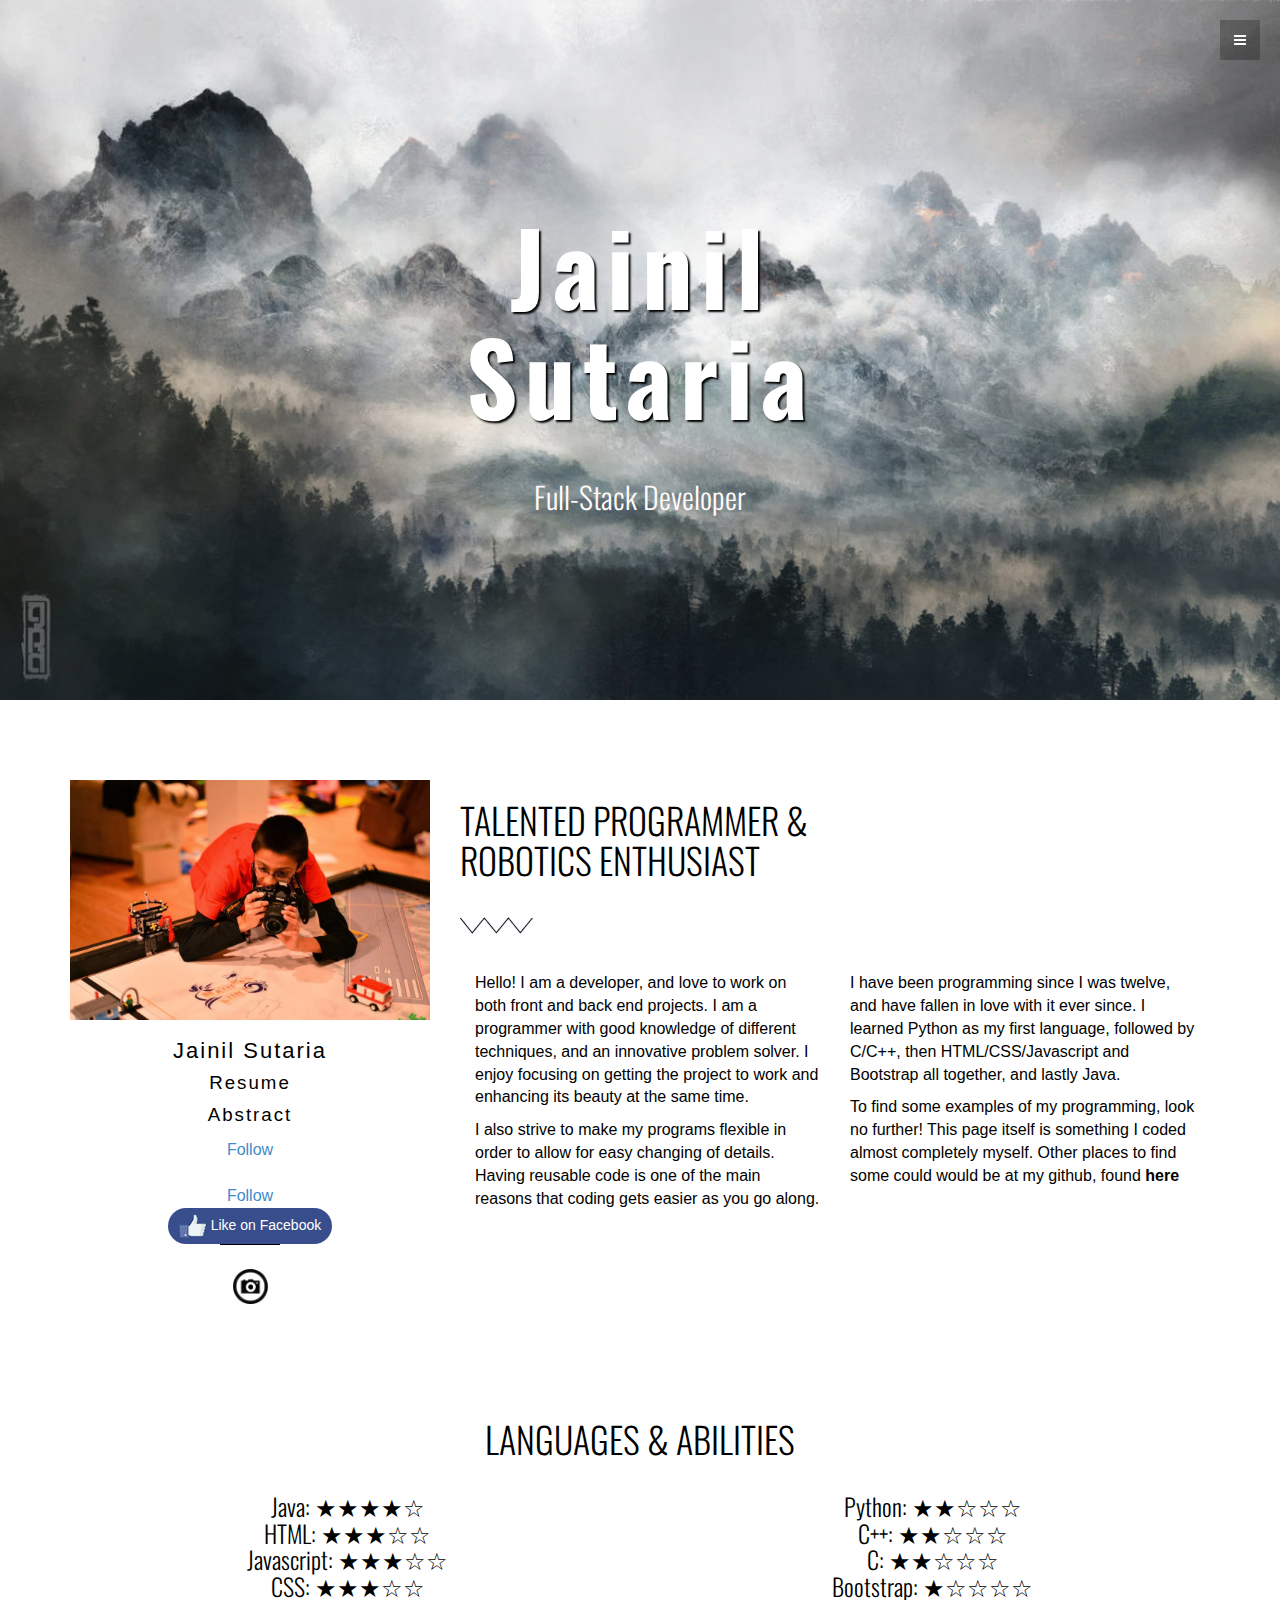
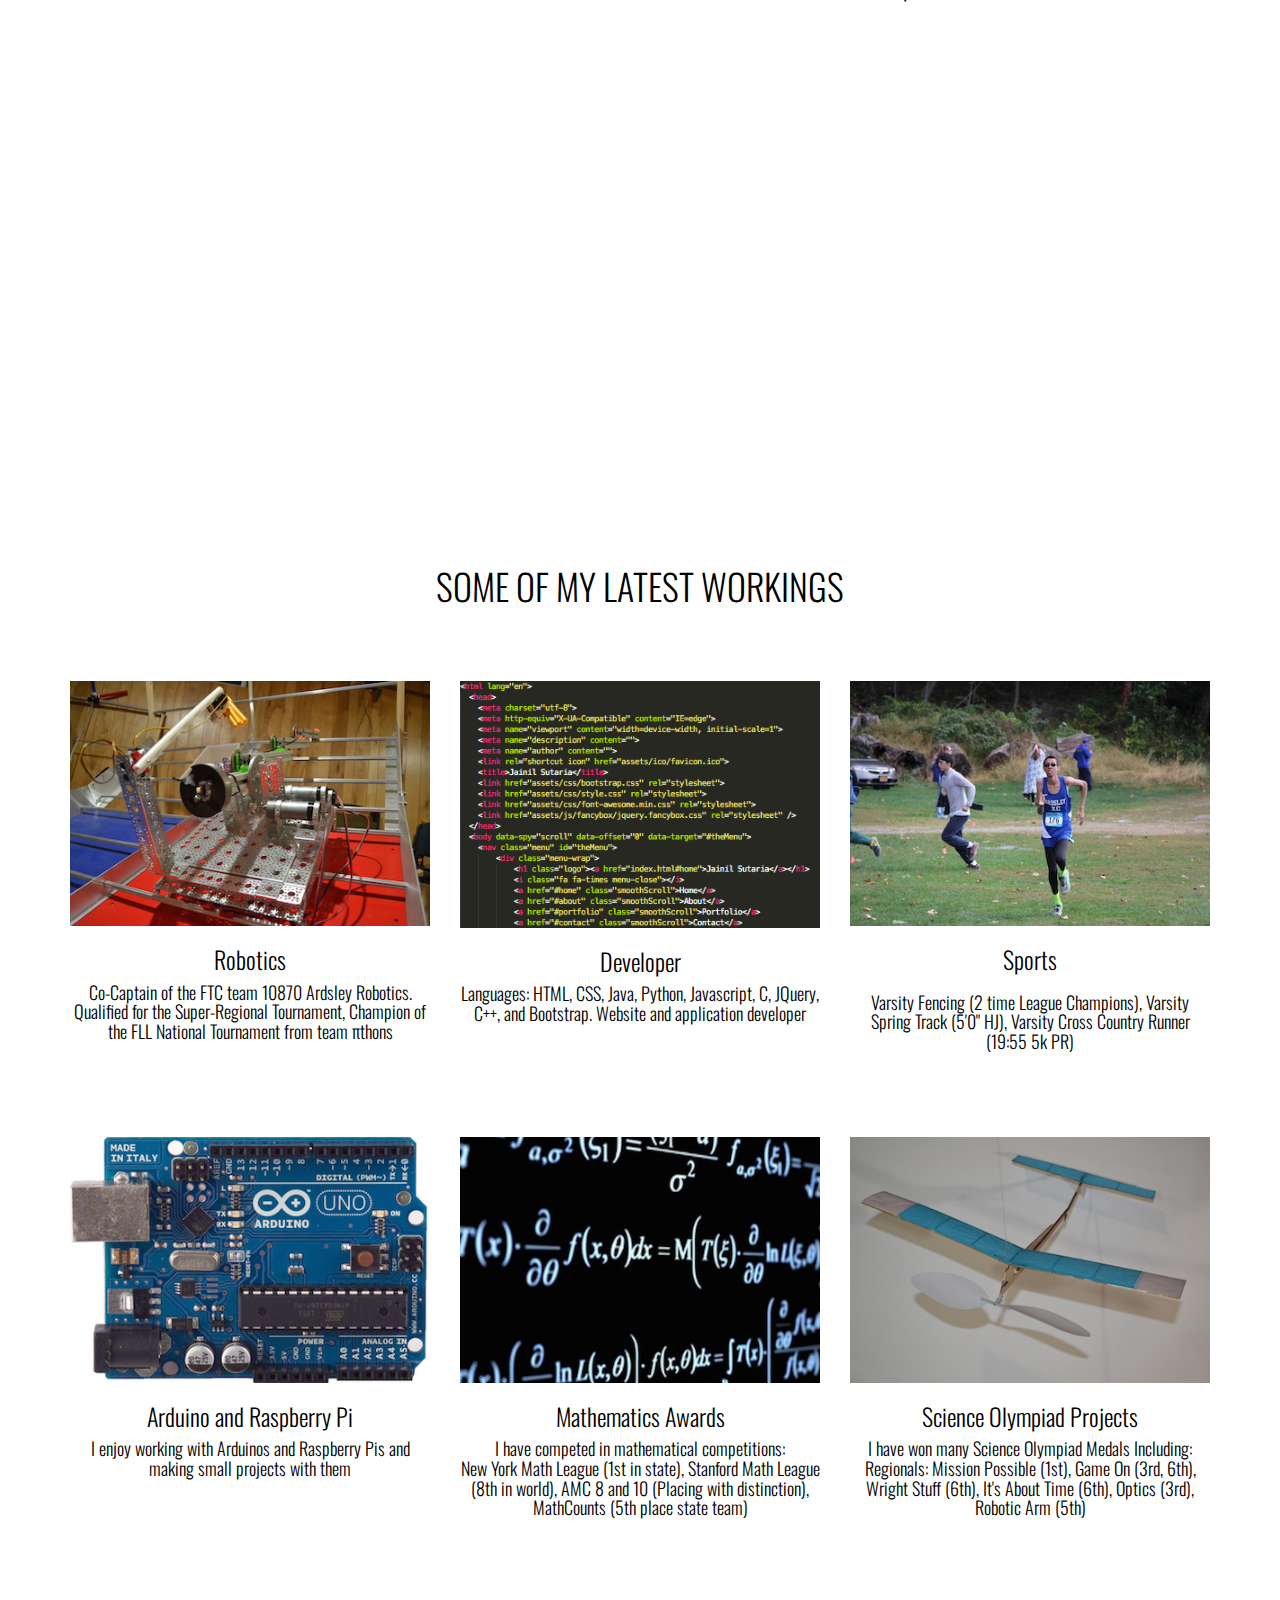
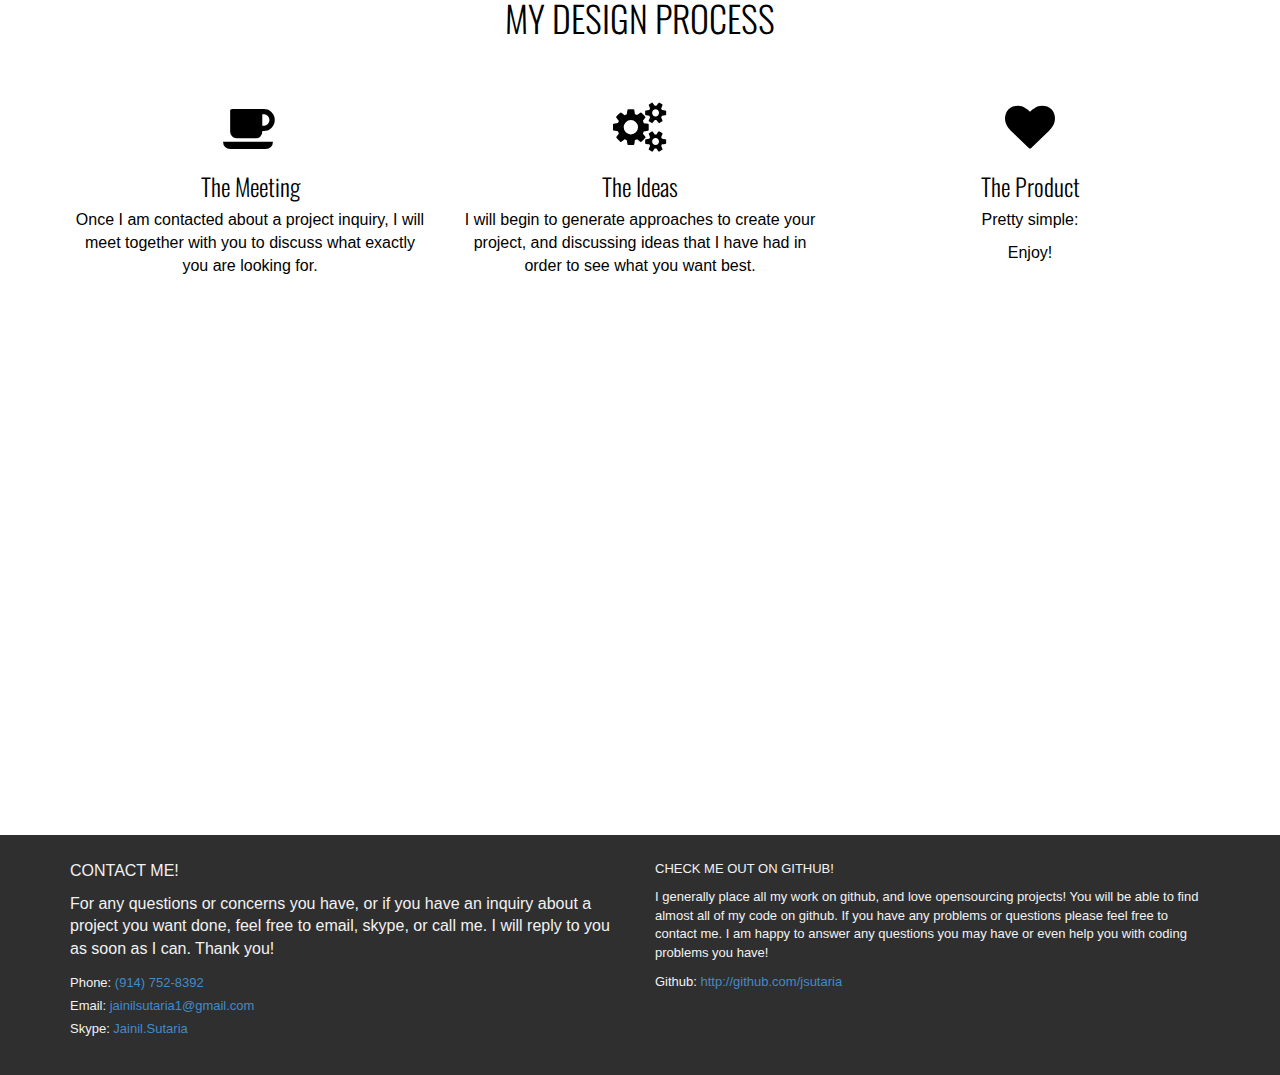
<file: index.html>
<!DOCTYPE html>
<html lang="en">
<head>
	<meta charset="utf-8">
	<meta http-equiv="X-UA-Compatible" content="IE=edge">
	<meta name="description" content="">
	<meta name="author" content="">
	<meta name="viewport" content="width=device-width, initial-scale=1, maximum-scale=1, user-scalable=no">
	<link rel="shortcut icon" href="assets/ico/favicon.ico">
	<title>Jainil Sutaria</title>
	<link href="assets/css/bootstrap.css" rel="stylesheet">
	<link href="assets/css/style.css" rel="stylesheet">
	<link href="assets/css/font-awesome.min.css" rel="stylesheet">
	<link href="assets/js/fancybox/jquery.fancybox.css" rel="stylesheet" />
</head>


<body data-spy="scroll" data-offset="0" data-target="#theMenu">

	<div id="fb-root"></div>

	<nav class="menu" id="theMenu">
		<div class="menu-wrap">

			<h1 class="logo"><a href="index.html#home">Jainil Sutaria</a></h1>
			<i class="fa fa-times menu-close"></i>
			<a href="#home" class="smoothScroll">Home</a>
			<a href="#about" class="smoothScroll">About</a>
			<a href="#portfolio" class="smoothScroll">Portfolio</a>
			<a href="#contact" class="smoothScroll">Contact</a>
		</div>

		<div id="menuToggle"><i class="fa fa-bars"></i></div>
	</nav>


	<section id="home" name="home"></section>
	<div id="headerwrap">
		<div class="container">
			<div class="row">
				<div class="col-md-6 col-md-offset-3">
					<div style="color:snow">
						<h1>Jainil Sutaria</h1>
						<h2>Full-Stack Developer</h2>
						<br>
					</div>
				</div>
			</div>
		</div>
	</div>
	<section id="about" name="about"></section>
	<div id="aboutwrap">
		<div class="container">
			<div class="row">
				<div class="col-lg-4 name">
					<img class="img-responsive" src="assets/img/pic.png">
					<p>Jainil Sutaria <small><br/><a href="resume.html"><font color="black">Resume</font></a><br/><a href="abstract.html"><font color="black">Abstract</font></a></small> </p>
					<a class="github-button" href="https://github.com/jsutaria" data-style="mega" data-count-href="/jsutaria/followers" data-count-api="/users/jsutaria#followers" data-count-aria-label="# followers on GitHub" aria-label="Follow @jsutaria on GitHub">Follow </a><br/>
					<div class="g-follow" data-annotation="bubble" data-height="24" data-href="//plus.google.com/u/0/108502772516152455380" data-rel="author"></div><br/>
					<a href="https://twitter.com/jainilsutaria1" class="twitter-follow-button" data-show-count="false" data-size="large">Follow</a> <script>!function(d,s,id){var js,fjs=d.getElementsByTagName(s)[0],p=/^http:/.test(d.location)?'http':'https';if(!d.getElementById(id)){js=d.createElement(s);js.id=id;js.src=p+'://platform.twitter.com/widgets.js';fjs.parentNode.insertBefore(js,fjs);}}(document, 'script', 'twitter-wjs');</script>
					<div class="f-like">
						<a  href="https://www.facebook.com/jainilsutaria1/"><button type="button" class="btn"><img src="assets/img/facebook.png">&nbspLike on Facebook</button></a>
						<br>
					</div>
					<div class="name-label"></div>
				</div>
				<div class="col-lg-8 name-desc">
					<h1>TALENTED PROGRAMMER & <br/>ROBOTICS ENTHUSIAST</h1>
						<div class="name-zig"></div>

						<div class="col-md-6">

							<p>Hello! I am a developer, and love to work on both front and back end projects. I am a programmer with good knowledge of different techniques, and an innovative problem solver. I enjoy focusing on getting the project to work and enhancing its beauty at the same time.</p>
							<p>I also strive to make my programs flexible in order to allow for easy changing of details. Having reusable code is one of the main reasons that coding gets easier as you go along.</p>
						</div>
						<div class="col-md-6">
							<p>I have been programming since I was twelve, and have fallen in love with it ever since. I learned Python as my first language, followed by C/C++, then HTML/CSS/Javascript and Bootstrap all together, and lastly Java. </p>
							<p>To find some examples of my programming, look no further! This page itself is something I coded almost completely myself. Other places to find some could would be at my github, found <a href="https://github.com/jsutaria"><font color="black"><b>here</b></font></a></p>
						</div>
					</div>
				</div>
				<div class="row mt centered" align="center">
					<h1>LANGUAGES & ABILITIES</h1>
					<h3>
						<div class="col-md-6 proc">
							<span>Java: </span><span class="stars">★★★★☆</span> <br/>
							<span>HTML: </span><span class="stars">★★★☆☆</span> <br/>
							<span>Javascript: </span><span class="stars">★★★☆☆</span> <br/>
							<span>CSS: </span><span class="stars">★★★☆☆</span> <br/>
						</div>
						<div class="col-md-6 proc">
							<span>Python: </span><span class="stars">★★☆☆☆</span> <br/>
							<span>C++: </span><span class="stars">★★☆☆☆</span> <br/>
							<span>C: </span><span class="stars">★★☆☆☆</span> <br/>
							<span>Bootstrap: </span><span class="stars">★☆☆☆☆</span> <br/>
						</div>
					</h3>
				</div>
			</div>
			<div class="sep about" data-stellar-background-ratio="0.5"></div>
			<section id="portfolio" name="portfolio"></section>
			<div id="portfoliowrap">
				<div class="container">
					<div class="row">
						<h1>SOME OF MY LATEST WORKINGS</h1>
						<div class="col-lg-4 col-md-4 col-sm-4 col-xs-12 desc">
							<div class="project-wrapper">
								<div class="project">
									<div class="photo-wrapper">
										<div class="photo">
											<a class="fancybox" href="assets/img/portfolio/port01.jpg"><img class="img-responsive" src="assets/img/portfolio/port01.jpg" alt=""></a>
										</div>
										<div class="overlay"></div>
									</div>
								</div>
							</div>
							<div align="center">
								<h3>Robotics</h3>
								<h4>Co-Captain of the FTC team 10870 Ardsley Robotics. Qualified for the Super-Regional Tournament, Champion of the FLL National Tournament from team πthons</h4>
							</div>
						</div>
						<div class="col-lg-4 col-md-4 col-sm-4 col-xs-12 desc">
							<div class="project-wrapper">
								<div class="project">
									<div class="photo-wrapper">
										<div class="photo">
											<a class="fancybox" href="assets/img/portfolio/port02.jpg"><img class="img-responsive" src="assets/img/portfolio/port02.jpg" alt=""></a>
										</div>
										<div class="overlay"></div>
									</div>
								</div>
							</div>
							<div align="center">
								<h3>Developer</h3>
								<h4>Languages: HTML, CSS, Java, Python, Javascript, C, JQuery, C++, and Bootstrap. Website and application developer
								</h4>
							</div>
						</div>
						<div class="col-lg-4 col-md-4 col-sm-4 col-xs-12 desc">
							<div class="project-wrapper">
								<div class="project">
									<div class="photo-wrapper">
										<div class="photo">
											<a class="fancybox" href="assets/img/portfolio/port03.jpg"><img class="img-responsive" src="assets/img/portfolio/port03.jpg" alt=""></a>
										</div>
										<div class="overlay"></div>
									</div>
								</div>
							</div>
							<div align="center">
								<h3>Sports<h3>
									<h4>Varsity Fencing (2 time League Champions), Varsity Spring Track (5'0" HJ), Varsity Cross Country Runner (19:55 5k PR)</h4>
								</div>
							</div>
						</div>

						<div class="row mt">
							<div class="col-lg-4 col-md-4 col-sm-4 col-xs-12 desc">
								<div class="project-wrapper">
									<div class="project">
										<div class="photo-wrapper">
											<div class="photo">
												<a class="fancybox" href="assets/img/portfolio/port04.jpg"><img class="img-responsive" src="assets/img/portfolio/port04.jpg" alt=""></a>
											</div>
											<div class="overlay"></div>
										</div>
									</div>
								</div>
								<div align="center">
									<h3>Arduino and Raspberry Pi</h3>
									<h4>I enjoy working with Arduinos and Raspberry Pis and making small projects with them</h4>
								</div>
							</div>

							<div class="col-lg-4 col-md-4 col-sm-4 col-xs-12 desc">
								<div class="project-wrapper">
									<div class="project">
										<div class="photo-wrapper">
											<div class="photo">
												<a class="fancybox" href="assets/img/portfolio/port05.jpg"><img class="img-responsive" src="assets/img/portfolio/port05.jpg" alt=""></a>
											</div>
											<div class="overlay"></div>
										</div>
									</div>
								</div>
								<div align="center">
									<h3>Mathematics Awards</h3>
									<h4>I have competed in mathematical competitions:<br/>
										New York Math League (1st in state), Stanford Math League (8th in world), AMC 8 and 10 (Placing with distinction), MathCounts (5th place state team)</h4>
									</div>
								</div>

								<div class="col-lg-4 col-md-4 col-sm-4 col-xs-12 desc">
									<div class="project-wrapper">
										<div class="project">
											<div class="photo-wrapper">
												<div class="photo">
													<a class="fancybox" href="assets/img/portfolio/port06.jpg"><img class="img-responsive" src="assets/img/portfolio/port06.jpg" alt=""></a>
												</div>
												<div class="overlay"></div>
											</div>
										</div>
									</div>
									<div align="center">
										<h3>Science Olympiad Projects</h3>
										<h4>
											I have won many Science Olympiad Medals Including:
											Regionals: Mission Possible (1st), Game On (3rd, 6th), Wright Stuff (6th), It's About Time (6th), Optics (3rd), Robotic Arm (5th)<br/>
										</h4>
									</div>
								</div>
							</div>
						</div>
						<div class="container">
							<div class="row mt centered">
								<h1>MY DESIGN PROCESS</h1>
								<div class="col-lg-4 proc">
									<i class="fa fa-coffee"></i>
									<h3>The Meeting</h3>
									<p>Once I am contacted about a project inquiry, I will meet together with you to discuss what exactly you are looking for.</p>
								</div>
								<div class="col-lg-4 proc">
									<i class="fa fa-cogs"></i>
									<h3>The Ideas</h3>
									<p>I will begin to generate approaches to create your project, and discussing ideas that I have had in order to see what you want best.</p>
								</div>
								<div class="col-lg-4 proc">
									<i class="fa fa-heart"></i>
									<h3>The Product</h3>
									<p>Pretty simple:</p>
									<p>Enjoy!</p>
								</div>

							</div>
						</div>
					</div>


					<div class="sep portfolio" data-stellar-background-ratio="0.5"></div>


					<section id="contact" name="contact"></section>

					<div id="contactwrap">
						<div class="container">
							<div class="row">
								<div class="col-lg-6">
									<p>CONTACT ME!</p>
									<p>For any questions or concerns you have, or if you have an inquiry about a project you want done, feel free to email, skype, or call me. I will reply to you as soon as I can. Thank you!</p>
									<p>
										<small>Phone: <a href="tel:+19147528392">(914) 752-8392</a><br/>
											Email: <a href="mailto:jainilsutaria1@gmail.com">jainilsutaria1@gmail.com</a><br/>
											Skype: <a href="skype:jainil.sutaria?call">Jainil.Sutaria</a></p>

										</div>
										<div class="col-lg-6">
											<p>CHECK ME OUT ON GITHUB!</p>
											<p>I generally place all my work on github, and love opensourcing projects! You will be able to find almost all of my code on github. If you have any problems or questions please feel free to contact me. I am happy to answer any questions you may have or even help you with coding problems you have!</p>
											<p>
												<small>Github: <a href="http://github.com/jsutaria">http://github.com/jsutaria</a> </p>

												</div>


											</div>
										</div>
									</div>

									<script src="https://ajax.googleapis.com/ajax/libs/jquery/1.11.0/jquery.min.js"></script>

									<script>
									$(document).ready(function(){
										$( ".stars" ).hover(function(){
											$(this).css("letter-spacing", 6);
										}, function(){
											$(this).css("letter-spacing", 0);
										});
									});
									</script>
									<script src="assets/js/classie.js"></script>
									<script src="assets/js/bootstrap.min.js"></script>
									<script src="assets/js/smoothscroll.js"></script>
									<script src="assets/js/jquery.stellar.min.js"></script>
									<script src="assets/js/fancybox/jquery.fancybox.js"></script>
									<script src="assets/js/main.js"></script>
									<script>
									$(function(){
										$.stellar({
											horizontalScrolling: false,
											verticalOffset: 40
										});
									});
									</script>

									<script type="text/javascript">
									$(function() {

										jQuery(".fancybox").fancybox();
									});
									</script>

									<script>
									(function(i,s,o,g,r,a,m){i['GoogleAnalyticsObject']=r;i[r]=i[r]||function(){
										(i[r].q=i[r].q||[]).push(arguments)},i[r].l=1*new Date();a=s.createElement(o),
										m=s.getElementsByTagName(o)[0];a.async=1;a.src=g;m.parentNode.insertBefore(a,m)
									})(window,document,'script','//www.google-analytics.com/analytics.js','ga');

									ga('create', 'UA-73694485-1', 'auto');
									ga('send', 'pageview');
									</script>
									<script src="https://apis.google.com/js/platform.js" async defer></script>

									<script async defer id="github-bjs" src="https://buttons.github.io/buttons.js"></script>
									<script src="https://apis.google.com/js/platform.js" async defer></script>

								</body>
								</html>
</file>
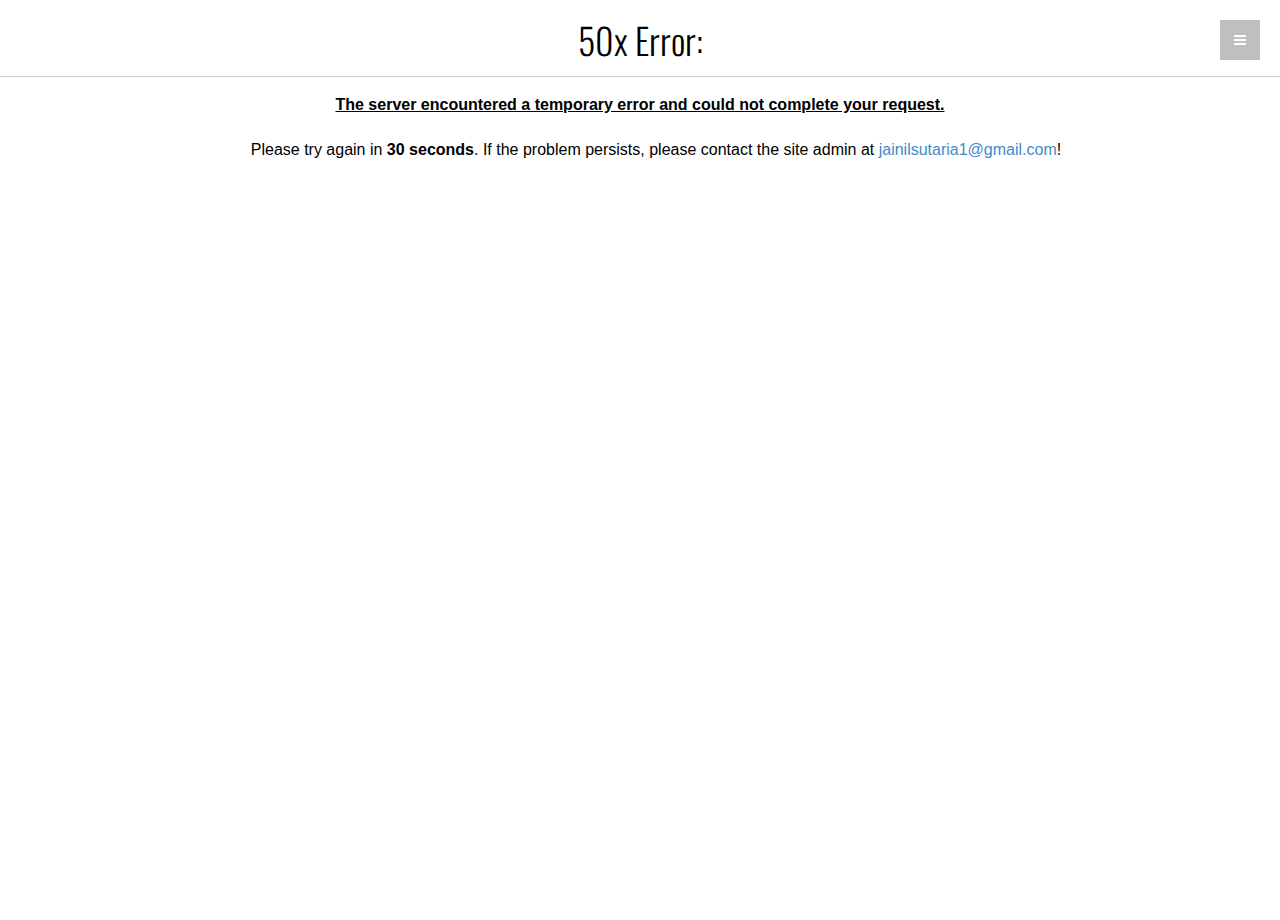
<file: 50x.html>
<!DOCTYPE html>
<html lang="en">

<head>
  <meta charset="utf-8">
  <meta http-equiv="X-UA-Compatible" content="IE=edge">
  <meta name="viewport" content="width=device-width, initial-scale=1">
  <meta name="description" content="">
  <meta name="author" content="">
  <link rel="shortcut icon" href="assets/ico/favicon.ico">

  <title>Oops!</title>

  <link href="assets/css/bootstrap.css" rel="stylesheet">

  <link href="assets/css/style.css" rel="stylesheet">
  <link href="assets/css/font-awesome.min.css" rel="stylesheet">
  <link href="assets/js/fancybox/jquery.fancybox.css" rel="stylesheet" />
  <style>

  </style>

</head>
<nav class="menu" id="theMenu">
  <div class="menu-wrap">
    <h1 class="logo"><a href="index.html">Home</a></h1>
    <i class="fa fa-times menu-close"></i>
  </div>

  <div id="menuToggle"><i class="fa fa-bars"></i></div>
</nav>
<div align="center">
  <h1>50x Error: </h1>
  <hr>

  <div name="error" id="error">
      <u><strong>The server encountered a temporary error and could not complete your request.</strong></u>
  </div>
</div>
<div style="margin-left:2em" align="center">
<br>
    
  <p>Please try again in <b>30 seconds</b>. If the problem persists, please contact the site admin at <a href="mailto:jainilsutaria.com">jainilsutaria1@gmail.com</a>!</p>
</div>
<br>

<script src="https://ajax.googleapis.com/ajax/libs/jquery/1.11.0/jquery.min.js"></script>
<script src="assets/js/classie.js"></script>
<script src="assets/js/bootstrap.min.js"></script>
<script src="assets/js/smoothscroll.js"></script>
<script src="assets/js/jquery.stellar.min.js"></script>
<script src="assets/js/fancybox/jquery.fancybox.js"></script>
<script src="assets/js/main.js"></script>
<script>
  $(function() {
    $.stellar({
      horizontalScrolling: false,
      verticalOffset: 40
    });
  });
</script>

<script type="text/javascript">
  $(function() {

    jQuery(".fancybox").fancybox();
  });
</script>

</html>
</file>
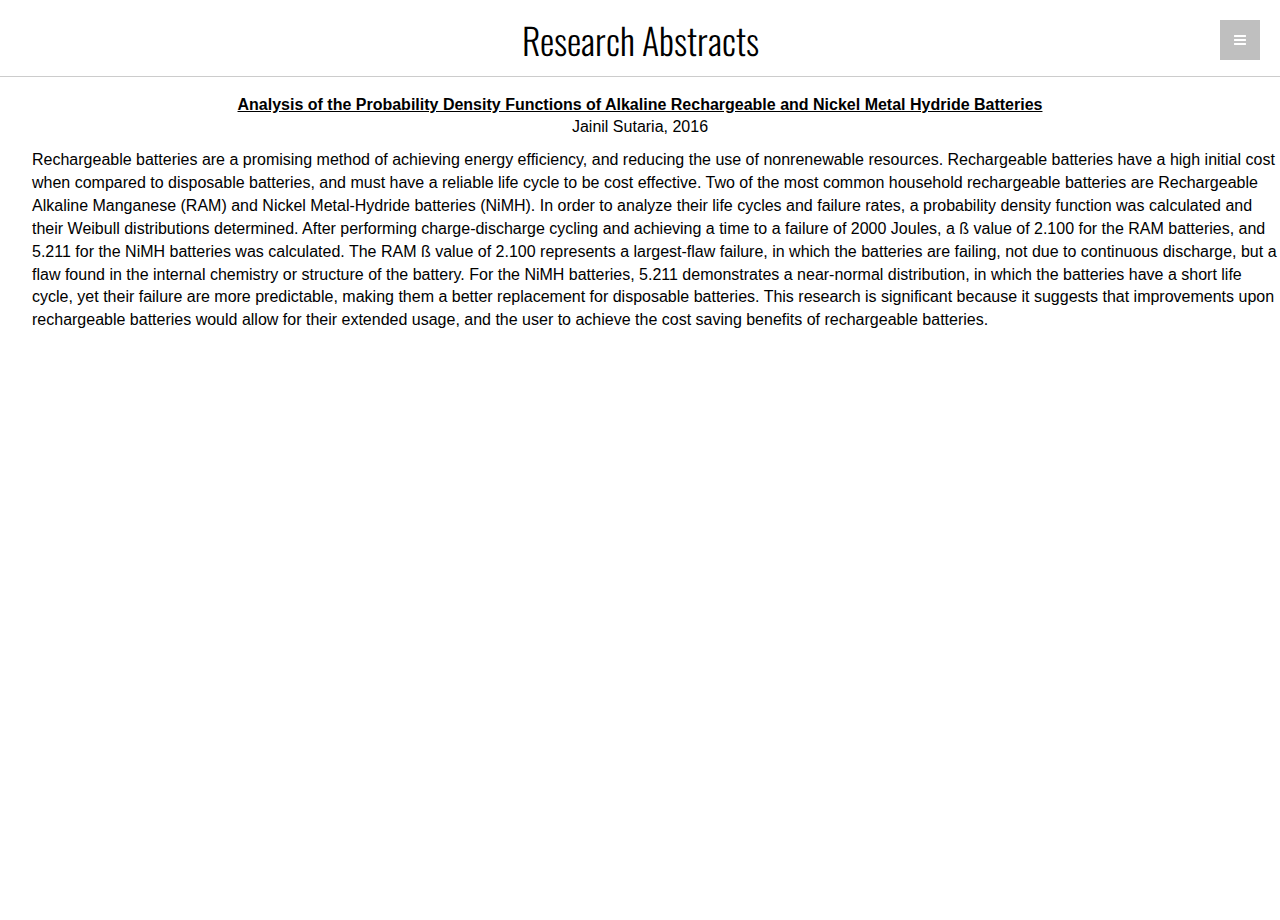
<file: abstract.html>
<!DOCTYPE html>
<html lang="en">

<head>
  <meta charset="utf-8">
  <meta http-equiv="X-UA-Compatible" content="IE=edge">
  <meta name="viewport" content="width=device-width, initial-scale=1">
  <meta name="description" content="">
  <meta name="author" content="">
  <link rel="shortcut icon" href="assets/ico/favicon.ico">

  <title>Abstracts</title>

  <link href="assets/css/bootstrap.css" rel="stylesheet">

  <link href="assets/css/style.css" rel="stylesheet">
  <link href="assets/css/font-awesome.min.css" rel="stylesheet">
  <link href="assets/js/fancybox/jquery.fancybox.css" rel="stylesheet" />
  <style>

  </style>

</head>
<nav class="menu" id="theMenu">
  <div class="menu-wrap">
    <h1 class="logo"><a href="index.html">Home</a></h1>
    <i class="fa fa-times menu-close"></i>
    <a href="#analysispdf" class="smoothScroll">Analysis of PDF of RAM and NiMH Batteries</a>
  </div>

  <div id="menuToggle"><i class="fa fa-bars"></i></div>
</nav>
<div align="center">
  <h1>Research Abstracts</h1>
  <hr>

  <div name="analysispdf" id="analysispdf">
    <u><strong>Analysis of the Probability Density Functions of Alkaline Rechargeable and Nickel Metal Hydride Batteries</strong></u>
    <p>Jainil Sutaria, 2016</p>
  </div>
</div>
<div style="margin-left:2em" align="left">
  <p>Rechargeable batteries are a promising method of achieving energy efficiency, and reducing the use of nonrenewable resources. Rechargeable batteries have a high initial cost when compared to disposable batteries, and must have a reliable life cycle
    to be cost effective. Two of the most common household rechargeable batteries are Rechargeable Alkaline Manganese (RAM) and Nickel Metal-Hydride batteries (NiMH). In order to analyze their life cycles and failure rates, a probability density function
    was calculated and their Weibull distributions determined. After performing charge-discharge cycling and achieving a time to a failure of 2000 Joules, a ß value of 2.100 for the RAM batteries, and 5.211 for the NiMH batteries was calculated. The RAM
    ß value of 2.100 represents a largest-flaw failure, in which the batteries are failing, not due to continuous discharge, but a flaw found in the internal chemistry or structure of the battery. For the NiMH batteries, 5.211 demonstrates a near-normal
    distribution, in which the batteries have a short life cycle, yet their failure are more predictable, making them a better replacement for disposable batteries. This research is significant because it suggests that improvements upon rechargeable batteries
    would allow for their extended usage, and the user to achieve the cost saving benefits of rechargeable batteries.</p>
</div>
<br>

<script src="https://ajax.googleapis.com/ajax/libs/jquery/1.11.0/jquery.min.js"></script>
<script src="assets/js/classie.js"></script>
<script src="assets/js/bootstrap.min.js"></script>
<script src="assets/js/smoothscroll.js"></script>
<script src="assets/js/jquery.stellar.min.js"></script>
<script src="assets/js/fancybox/jquery.fancybox.js"></script>
<script src="assets/js/main.js"></script>
<script>
  $(function() {
    $.stellar({
      horizontalScrolling: false,
      verticalOffset: 40
    });
  });
</script>

<script type="text/javascript">
  $(function() {

    jQuery(".fancybox").fancybox();
  });
</script>

</html>
</file>
<file: assets/css/style.css>
/*
 * Author: Carlos Alvarez
 * URL: http://Alvarez.is
 *
 * Project Name: NYC Design
 * Version: 1.0
 * Date: 04-20-2014
 * URL: 
 */


/* ==========================================================================
   Base Styles, Bootstrap Modifications & Fonts Import
   ========================================================================== */

@import url(http://fonts.googleapis.com/css?family=Oswald:400,300,700);
@import url(http://fonts.googleapis.com/css?family=Lato:400,700);

html,
button,
input,
select,
textarea {
    color: #222;
}

/*
 * Remove text-shadow in selection highlight: h5bp.com/i
 * These selection rule sets have to be separate.
 * Customize the background color to match your design.
 */

::-moz-selection {
    background: #f2c2c9;
    color: #a4003a;
    text-shadow: none;
}

::selection {
    background: #16a085;
    color: #a4003a;
    text-shadow: none;
}

/*
 * A better looking default horizontal rule
 */

 hr {
    display: block;
    height: 1px;
    border: 0;
    border-top: 1px solid #ccc;
    margin: 1em 0;
    padding: 0;
}

.centered {
	text-align: center
}


/* ==========================================================================
   General styles
   ========================================================================== */

html,
body {
    height: 100%;
}

body {
    font-family: "Lato" sans-serif;
    font-weight: 400;
    font-size: 16px;
    color: #000;

    -webkit-font-smoothing: antialiased;
    -webkit-overflow-scrolling: touch;
}

h1, h2, h3, h4, h5, h6 {
	font-family: "Oswald", sans-serif;
	font-weight: 300;
}

/* ==========================================================================
   MENU CONFIGURATION
   ========================================================================== */

.menu {
	position: fixed;
	right: -200px;
	width: 260px;
	height: 100%;
	top: 0;
	z-index: 10;
	text-align: left;
}

.menu.menu-open {
	right: 0px;
}

.menu-wrap {
	position: absolute;
	top: 0;
	left: 60px;
	background: #1a1a1a;
	width: 200px;
	height: 100%;
}

.menu h1.logo a {
	font-family: "Oswald", sans-serif;
	font-size: 16px;
	font-weight: 700;
	letter-spacing: 0.15em;
	line-height: 40px;
	text-transform: uppercase;
	color: #ffffff;
	margin-top: 20px;
}

.menu h1.logo a:hover {
	color: #f85c37;
}

.menu img.logo {
	margin: 20px 0;
	max-width: 160px;
}

.menu a {
	margin-left: 20px;
	color: #808080;
	display: block;
	font-size: 12px;
	font-weight: 700;
	line-height: 40px;
	letter-spacing: 0.1em;
	text-transform: uppercase;
}

.menu a:hover {
	color: #ffffff;
}

.menu a:active {
	color: #ffffff;
}

.menu a > i {
	float: left;
	display: inline-block;
	vertical-align: middle; 
	text-align: left;
	width: 25px;
	font-size: 14px;
	line-height: 40px;
	margin: 25px 2px;
}

.menu-close {
	cursor: pointer;
	display: block;
	position: absolute;
	font-size: 14px;
	color: #808080;
	width: 40px;
	height: 40px;
	line-height: 40px;
	top: 20px;
	right: 5px;
	-webkit-transition: all .1s ease-in-out;
	   -moz-transition: all .1s ease-in-out;
		-ms-transition: all .1s ease-in-out;
		 -o-transition: all .1s ease-in-out;
			transition: all .1s ease-in-out;
}

.menu-close:hover {
	color: #ffffff;
	-webkit-transition: all .1s ease-in-out;
	   -moz-transition: all .1s ease-in-out;
		-ms-transition: all .1s ease-in-out;
		 -o-transition: all .1s ease-in-out;
			transition: all .1s ease-in-out;
}

/* Push the body after clicking the menu button */
.body-push {
	overflow-x: hidden;
	position: relative;
	left: 0;
}

.body-push-toright {
	left: 200px;
}

.body-push-toleft {
	left: -200px;
}

.menu,
.body-push {
	-webkit-transition: all .3s ease;
	   -moz-transition: all .3s ease;
		-ms-transition: all .3s ease;
		 -o-transition: all .3s ease;
			transition: all .3s ease;
}

#menuToggle {
	position: absolute;
	top: 20px;
	left: 0;
	z-index: 11;
	display: block;
	text-align: center;
	font-size: 14px;
	color: #ffffff;
	width: 40px;
	height: 40px;
	line-height: 40px;
	cursor: pointer;
	background: rgba(0,0,0,0.25);
	-webkit-transition: all .1s ease-in-out;
	   -moz-transition: all .1s ease-in-out;
		-ms-transition: all .1s ease-in-out;
		 -o-transition: all .1s ease-in-out;
			transition: all .1s ease-in-out;
}

#menuToggle:hover {
	color: #ffffff;
	background: rgba(0,0,0,0.2);
	-webkit-transition: all .1s ease-in-out;
	   -moz-transition: all .1s ease-in-out;
		-ms-transition: all .1s ease-in-out;
		 -o-transition: all .1s ease-in-out;
			transition: all .1s ease-in-out;
}


/* ==========================================================================
   Wrap Sections
   ========================================================================== */

#headerwrap {
	background: url(../img/back.jpg) no-repeat center top;
	margin-top: 0px;
	padding-top:120px;
	text-align:center;
	background-attachment: relative;
	background-position: center center;
	min-height: 700px;
	width: 100%;
	
    -webkit-background-size: 100%;
    -moz-background-size: 100%;
    -o-background-size: 100%;
    background-size: 100%;

    -webkit-background-size: cover;
    -moz-background-size: cover;
    -o-background-size: cover;
    background-size: cover;
}

#headerwrap h1 {
	color:#ffffff;
	margin-top: 90px;
	padding-bottom: 30px;
	letter-spacing: 8px;
	font-size: 100px;
	font-weight: bold;
	text-shadow: 2px 2px 2px #000;
}

/* About Wrap & Conf */
#aboutwrap {
	margin-top: 80px;
	margin-bottom: 80px;
}

.name {
	text-align: center;
}
.name p {
	font-size: 22px;
	font-weight: lighter;
	margin-top: 15px;
	letter-spacing: 2px;
}
.facebook-no-count {
width:49px !important;
overflow:hidden !important;
}
 
.name-label {
	width: 60px;
	height: 60px;
	margin: 0 auto 45px;
	border-top: 1px solid #000;
	background: url(../img/name-label.png) center bottom no-repeat;
	background-size: 35px 35px;
}

.name-zig {
	width: 73px;
	height: 17px;
	margin: 38px 0 38px;
	background: url(../img/name-zig.png) 0 0 no-repeat;
	background-size: 73px 17px;
}

.name-desc h2 {
	font-family: 'Oswald', sans-serif;
	font-size: 40px;
	line-height: 1.45;
	font-weight: 300;
}

/* Separator About - Parallax Section */
.sep {
	background-attachment: fixed;
	background-position: 50% 0;
	background-repeat: no-repeat;
	height: 450px;
	position: relative;
}
.about {
	background-image: url(../img/about-sep.jpg);
}

/* Portfolio Wrap Section */
#portfoliowrap {
	display: block;
	margin-top: 80px;
	margin-bottom: 80px;
}

#portfoliowrap h1 {
	font-weight: 300;
	text-align: center;
	margin-bottom: 50px;
}
.mt {
	margin-top: 50px;
}

.mb {
	margin-bottom: 60px;
}

#portfoliowrap i {
	font-size: 50px;
}

.proc {
	padding-top: 15px;
	padding-bottom: 15px;
	border-bottom: solid 2px transparent;
}

#portfoliowrap .proc:hover {
	background-color: #eee;
	border-bottom: solid 2px #2f2f2f
}

.portfolio {
	background-image: url(../img/portfolio-sep.jpg);
}

/* Service Wrap */
#servicewrap {
	display: block;
	margin-top: 80px;
	margin-bottom: 80px;
}

#servicewrap h1 {
	font-weight: 300;
	text-align: center;
	margin-bottom: 20px;
}

.service {
	text-align: left;
}

.service small {
	font-size: 12px;
	font-weight: bold
}

.service i {
	float: left;
	margin-right: 15px;
	font-size: 30px;
	vertical-align: middle;
}
.btn {
  background: #384e8c;
  background-image: -webkit-linear-gradient(top, #384e8c, #384e8c);
  background-image: -moz-linear-gradient(top, #384e8c, #384e8c);
  background-image: -ms-linear-gradient(top, #384e8c, #384e8c);
  background-image: -o-linear-gradient(top, #384e8c, #384e8c);
  background-image: linear-gradient(to bottom, #384e8c, #384e8c);
  -webkit-border-radius: 28;
  -moz-border-radius: 28;
  border-radius: 28px;
  font-family: Arial;
  color: #ffffff;
  font-size: 14px;
  padding: 5px 10px 5px 10px;
  text-decoration: none;
}

.btn:hover {
  background: #384e8c;
  background-image: -webkit-linear-gradient(top, #384e8c, #384e8c);
  background-image: -moz-linear-gradient(top, #384e8c, #384e8c);
  background-image: -ms-linear-gradient(top, #384e8c, #384e8c);
  background-image: -o-linear-gradient(top, #384e8c, #384e8c);
  background-image: linear-gradient(to bottom, #384e8c, #384e8c);
  text-decoration: none;
}

.service .text {
	color: #767676
}

/* Testimonials Wrap */
#testimonials {
	display: block;
	margin-top: 80px;
	margin-bottom: 80px;
	background-color: #f3f3f3;
}

/* Contact Wrap */
#contactwrap {
	background-color: #2f2f2f;
	margin-top: 0px;
	padding-top: 25px;
	padding-bottom: 25px;
}

#contactwrap p {
	color: #f2f2f2;
}

#contactwrap small {
	font-size: 13px;
}

.contact {
	background-image: url(../img/contact-sep.jpg);
}

#contactwrap label {
	color: #f2f2f2;
	margin-top: 10px;
}


/* Gallery Configuration */
.photo-wrapper {
  display: block;
  position: relative;
  overflow: hidden;
  background-color: #2f2f2f;
  -webkit-transition: background-color 0.4s;
  -moz-transition: background-color 0.4s;
  -o-transition: background-color 0.4s;
  transition: background-color 0.4s;
}
.project .overlay {
  position: absolute;
  text-align: center;
  color: #fff;
  opacity: 0;
  filter: alpha(opacity=0);
  -webkit-transition: opacity 0.4s;
  -moz-transition: opacity 0.4s;
  -o-transition: opacity 0.4s;
  transition: opacity 0.4s;
  
}

.project:hover .photo-wrapper {
  background-color: #2f2f2f;
	background-image:url(../img/zoom.png);
	background-repeat:no-repeat;
	background-position:center;
	top: 0;
	bottom: 0;
	left: 0;
	right: 0;
	position: relative;
}
.project:hover .photo {
  opacity: 10;
  filter: alpha(opacity=4000);
  opacity: 0.1;
  filter: alpha(opacity=40);
}
.project:hover .overlay {
  opacity: 100;
  filter: alpha(opacity=10000);
  opacity: 1;
  filter: alpha(opacity=100);
}

.desc {
	margin-top: 25px;
}
</file>
